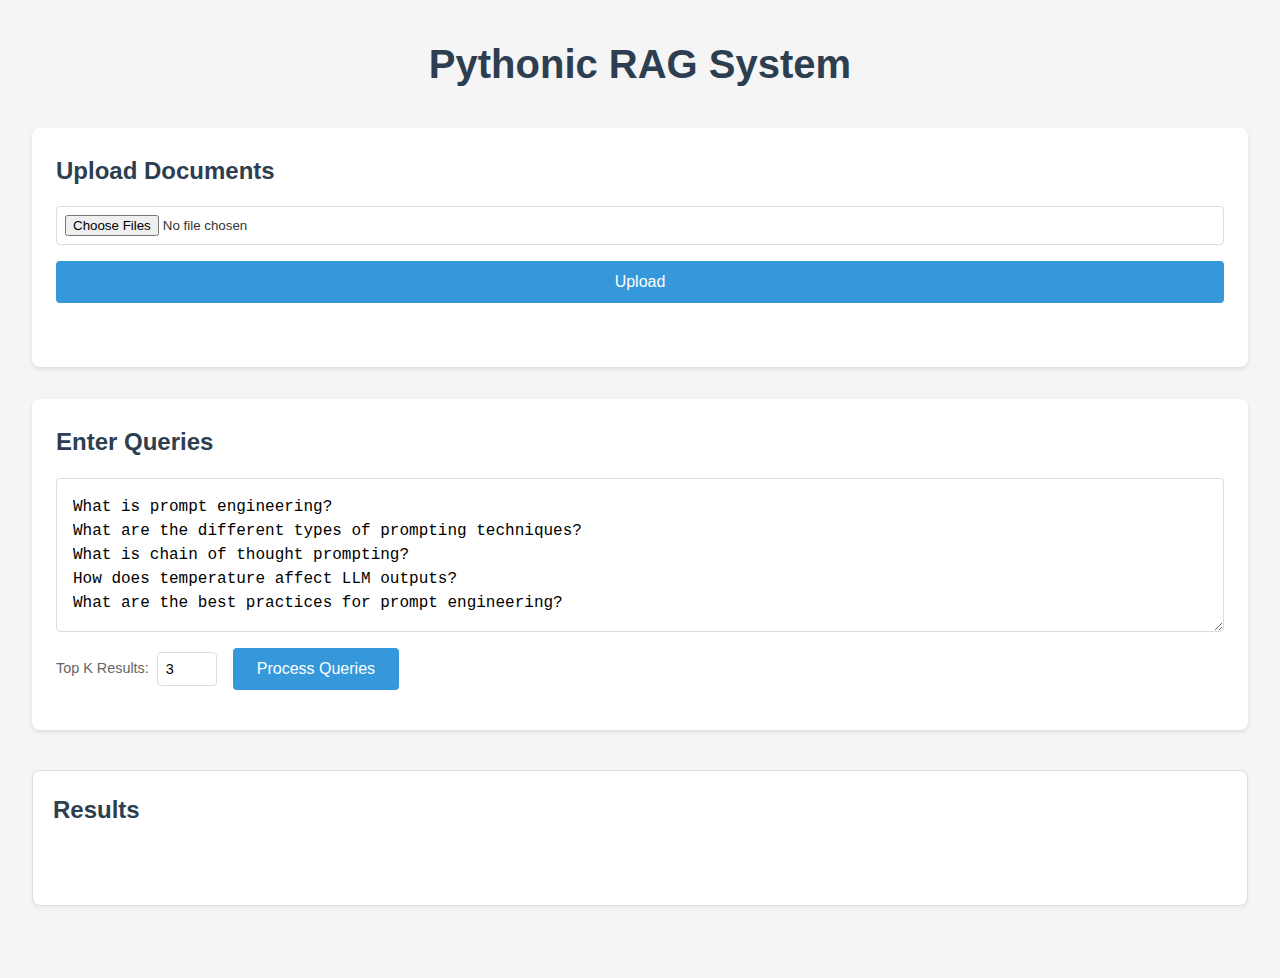
<file: 02_Embeddings_and_RAG/aimakerspace/web_ui/index.html>
<!DOCTYPE html>
<html lang="en">
<head>
    <meta charset="UTF-8">
    <meta name="viewport" content="width=device-width, initial-scale=1.0">
    <title>Pythonic RAG System</title>
    <link rel="stylesheet" href="css/styles.css">
    <script src="https://cdn.plot.ly/plotly-latest.min.js"></script>
</head>
<body>
    <div class="container">
        <header>
            <h1>Pythonic RAG System</h1>
        </header>

        <section class="upload-section">
            <h2>Upload Documents</h2>
            <div class="upload-container">
                <input type="file" id="documentUpload" multiple>
                <button id="uploadButton" class="primary-button">Upload</button>
                <div id="uploadProgress" class="progress-bar hidden">
                    <div class="progress-fill"></div>
                </div>
                <div id="uploadStatus" class="status-message"></div>
            </div>
        </section>

        <section class="query-section">
            <h2>Enter Queries</h2>
            <div class="query-container">
                <textarea id="queryInput" rows="5" placeholder="Enter your queries (one per line)"></textarea>
                <div class="query-controls">
                    <div class="top-k-control">
                        <label for="topKInput">Top K Results:</label>
                        <input type="number" id="topKInput" value="3" min="1" max="10">
                    </div>
                    <button id="processButton" class="primary-button">Process Queries</button>
                </div>
                <progress id="progressBar" value="0" max="100" style="display: none;"></progress>
                <div id="statusMessage" class="status-message" style="display: none;"></div>
            </div>
        </section>

        <section class="results-section">
            <h2>Results</h2>
            <div id="resultsContainer">
                <!-- Charts and results will be dynamically added here -->
            </div>
        </section>

        <!-- Error Modal -->
        <div id="errorModal" class="modal hidden">
            <div class="modal-content">
                <span class="close-button">&times;</span>
                <h2>Error</h2>
                <p id="errorMessage"></p>
            </div>
        </div>
    </div>

    <script type="module" src="js/main.js"></script>
</body>
</html>
</file>
<file: 02_Embeddings_and_RAG/aimakerspace/web_ui/css/styles.css>
/* Reset and Base Styles */
* {
    margin: 0;
    padding: 0;
    box-sizing: border-box;
}

body {
    font-family: -apple-system, BlinkMacSystemFont, 'Segoe UI', Roboto, Oxygen, Ubuntu, Cantarell, sans-serif;
    line-height: 1.6;
    color: #333;
    background-color: #f5f5f5;
}

.container {
    max-width: 1600px;
    margin: 0 auto;
    padding: 2rem;
}

/* Header Styles */
header {
    text-align: center;
    margin-bottom: 2rem;
}

header h1 {
    color: #2c3e50;
    font-size: 2.5rem;
}

/* Section Styles */
section {
    background: white;
    border-radius: 8px;
    padding: 1.5rem;
    margin-bottom: 2rem;
    box-shadow: 0 2px 4px rgba(0, 0, 0, 0.1);
}

h2 {
    color: #2c3e50;
    margin-bottom: 1rem;
    font-size: 1.5rem;
}

h3 {
    color: #34495e;
    margin-bottom: 1rem;
    font-size: 1.2rem;
}

/* Upload Section */
.upload-container {
    display: flex;
    flex-direction: column;
    gap: 1rem;
}

input[type="file"] {
    padding: 0.5rem;
    border: 1px solid #ddd;
    border-radius: 4px;
}

/* Query Section */
.query-section {
    margin-bottom: 2rem;
    padding: 1.5rem;
    background: #fff;
    border-radius: 8px;
    box-shadow: 0 2px 4px rgba(0, 0, 0, 0.1);
}

.query-container {
    display: flex;
    flex-direction: column;
    gap: 1rem;
}

#queryInput {
    width: 100%;
    padding: 1rem;
    border: 1px solid #ddd;
    border-radius: 4px;
    font-size: 1rem;
    line-height: 1.5;
    resize: vertical;
}

.query-controls {
    display: flex;
    align-items: center;
    gap: 1rem;
    margin-bottom: 1rem;
}

.top-k-control {
    display: flex;
    align-items: center;
    gap: 0.5rem;
}

.top-k-control label {
    font-size: 0.9rem;
    color: #666;
    white-space: nowrap;
}

.top-k-control input {
    width: 60px;
    padding: 0.5rem;
    border: 1px solid #ddd;
    border-radius: 4px;
    font-size: 0.9rem;
}

#progressBar {
    width: 100%;
    height: 20px;
    margin: 1rem 0;
    border-radius: 10px;
    background-color: #f0f0f0;
    border: none;
    -webkit-appearance: none;
    appearance: none;
}

#progressBar::-webkit-progress-bar {
    background-color: #f0f0f0;
    border-radius: 10px;
}

#progressBar::-webkit-progress-value {
    background-color: #4a90e2;
    border-radius: 10px;
    transition: width 0.3s ease;
}

#progressBar::-moz-progress-bar {
    background-color: #4a90e2;
    border-radius: 10px;
    transition: width 0.3s ease;
}

#statusMessage {
    padding: 0.5rem;
    margin-top: 0.5rem;
    color: #666;
    font-size: 0.9rem;
    text-align: center;
    background-color: #f9f9f9;
    border-radius: 4px;
    transition: all 0.3s ease;
}

#statusMessage.error {
    color: #d32f2f;
    background-color: #ffebee;
}

#statusMessage.success {
    color: #388e3c;
    background-color: #e8f5e9;
}

/* Button Styles */
.primary-button {
    background-color: #3498db;
    color: white;
    border: none;
    padding: 0.75rem 1.5rem;
    border-radius: 4px;
    cursor: pointer;
    font-size: 1rem;
    transition: background-color 0.3s;
}

.primary-button:hover {
    background-color: #2980b9;
}

/* Progress Bar */
.progress-bar {
    width: 100%;
    height: 20px;
    background-color: #ecf0f1;
    border-radius: 10px;
    overflow: hidden;
}

.progress-fill {
    height: 100%;
    background-color: #2ecc71;
    width: 0%;
    transition: width 0.3s ease;
}

/* Status Messages */
.status-message {
    padding: 0.5rem;
    border-radius: 4px;
    margin-top: 0.5rem;
}

.status-message.success {
    background-color: #d4edda;
    color: #155724;
}

.status-message.error {
    background-color: #f8d7da;
    color: #721c24;
}

/* Results Section */
.database-results {
    margin-bottom: 2rem;
}

.results-container {
    display: flex;
    flex-direction: column;
    gap: 1rem;
}

.table-container {
    overflow-x: auto;
}

table {
    width: 100%;
    border-collapse: collapse;
    margin-bottom: 1rem;
}

th, td {
    padding: 0.75rem;
    text-align: left;
    border-bottom: 1px solid #ddd;
}

th {
    background-color: #f8f9fa;
    font-weight: 600;
}

/* Chart Container */
.chart-container {
    height: 400px;
    margin-top: 1rem;
}

/* Modal Styles */
.modal {
    display: none;
    position: fixed;
    top: 0;
    left: 0;
    width: 100%;
    height: 100%;
    background-color: rgba(0, 0, 0, 0.5);
    z-index: 1000;
}

.modal-content {
    position: relative;
    background-color: white;
    margin: 15% auto;
    padding: 2rem;
    width: 80%;
    max-width: 500px;
    border-radius: 8px;
    box-shadow: 0 4px 6px rgba(0, 0, 0, 0.1);
}

.close-button {
    position: absolute;
    top: 1rem;
    right: 1rem;
    font-size: 1.5rem;
    cursor: pointer;
}

/* Utility Classes */
.hidden {
    display: none;
}

/* Responsive Design */
@media (max-width: 768px) {
    .container {
        padding: 1rem;
    }

    .results-container {
        flex-direction: column;
    }

    .chart-container {
        height: 300px;
    }
}

.results-section {
    margin-top: 40px;
    margin-bottom: 40px;
    padding: 20px;
    background: #fff;
    border: 1px solid #ddd;
    border-radius: 8px;
    box-shadow: 0 2px 4px rgba(0,0,0,0.05);
    clear: both; /* Ensure it starts below the charts */
}

.results-section h3 {
    margin: 0 0 20px 0;
    padding-bottom: 10px;
    border-bottom: 2px solid #4a90e2;
    color: #2c3e50;
    font-size: 1.2rem;
}

.results-table {
    width: 100%;
    border-collapse: collapse;
    margin-bottom: 20px;
    font-size: 0.7rem;  /* Reduce font size by 50% */
}

.results-table th,
.results-table td {
    padding: 8px;
    text-align: left;
    border: 1px solid #ddd;
    font-size: 0.7rem;
    vertical-align: top;
    height: 200px; /* Fixed height for all cells */
}

.results-table th {
    background-color: #f5f5f5;
    font-weight: bold;
    font-size: 0.7rem;
    position: sticky;
    top: 0;
    z-index: 1;
    height: 30px;
    vertical-align: middle;
}

.results-table tr:hover {
    background-color: #f9f9f9;
}

.results-table td {
    height: auto;
    max-width: 300px;
    overflow: hidden;
    text-overflow: ellipsis;
    white-space: normal;  /* Changed from nowrap to normal */
}

.results-table td:nth-child(3) {  /* Response column */
    white-space: normal;
    max-width: 500px;
}

.context-cell,
.response-cell {
    max-height: none;
    overflow-y: auto;
}

.context-cell {
    scrollbar-width: thin;
    scrollbar-color: #cbd5e0 #f7fafc;
}

.context-cell::-webkit-scrollbar {
    width: 8px;
}

.context-cell::-webkit-scrollbar-track {
    background: #f7fafc;
    border-radius: 4px;
}

.context-cell::-webkit-scrollbar-thumb {
    background-color: #cbd5e0;
    border-radius: 4px;
    border: 2px solid #f7fafc;
}

.context-cell::-webkit-scrollbar-thumb:hover {
    background-color: #a0aec0;
}

.results-table td.context-cell {
    overflow-y: auto;
    word-break: break-word;
    display: block;
    background-color: #fff;
}

.context-content {
    font-size: 0.9em;
    line-height: 1.6;
    padding-right: 8px;
}

.chunk-info {
    display: flex;
    gap: 15px;
    font-size: 0.85em;
    color: #666;
    margin-bottom: 8px;
    padding: 4px 8px;
    background-color: #f8f9fa;
    border-radius: 4px;
}

.chunk-info span {
    white-space: nowrap;
}

.chunk-content {
    margin-top: 8px;
}

.context-cell code {
    background-color: #f0f0f0;
    padding: 2px 4px;
    border-radius: 3px;
    font-family: monospace;
}

.context-cell strong {
    color: #2c5282;
}

.context-cell em {
    color: #718096;
}

.context-cell mark {
    background-color: #fefcbf;
    padding: 1px 2px;
}

/* Make the context column wider */
.results-table td:nth-child(5) {
    width: 35%;
}

/* Adjust other columns to be more compact */
.results-table td:nth-child(1),
.results-table td:nth-child(2) {
    width: 15%;
}

.results-table td:nth-child(3),
.results-table td:nth-child(4) {
    width: 10%;
}

.response-cell {
    max-width: 400px;
    max-height: 100px; /* Match the row height */
    overflow-y: auto;
    padding: 10px !important;
    white-space: pre-wrap;
    word-break: break-word;
}

.response-content {
    font-size: 0.9em;
    line-height: 1.6;
    color: #2d3748;
    padding-right: 5px; /* Add space for scrollbar */
}

.response-content strong {
    color: #2c5282;
    font-weight: 600;
}

.response-content em {
    color: #718096;
    font-style: italic;
}

.response-content code {
    background-color: #f0f0f0;
    padding: 2px 4px;
    border-radius: 3px;
    font-family: monospace;
    font-size: 0.9em;
    color: #1a202c;
}

.response-content mark {
    background-color: #fefcbf;
    padding: 1px 2px;
    border-radius: 2px;
}

/* Update column widths to accommodate both context and response */
.results-table td:nth-child(5),
.results-table td:nth-child(6) {
    width: 30%;  /* Adjust both context and response columns to be equal width */
}

.results-table td:nth-child(1),
.results-table td:nth-child(2) {
    width: 15%;
}

.results-table td:nth-child(3),
.results-table td:nth-child(4) {
    width: 10%;
}

/* Add subtle hover effect for response cells */
.response-cell:hover {
    background-color: #f5f5f5;
    transition: background-color 0.2s ease;
}

/* Add a subtle border to separate responses */
.response-content {
    border-left: 3px solid #e2e8f0;
    padding-left: 10px;
    margin: 5px 0;
}

.table-scroll-container {
    width: 100%;
    overflow-x: auto;
    margin-top: 20px;
    position: relative;
    clear: both;
}

/* Webkit scrollbar styling */
.table-scroll-container::-webkit-scrollbar {
    height: 8px;
}

.table-scroll-container::-webkit-scrollbar-track {
    background: #f7fafc;
    border-radius: 4px;
}

.table-scroll-container::-webkit-scrollbar-thumb {
    background-color: #cbd5e0;
    border-radius: 4px;
    border: 2px solid #f7fafc;
}

.table-scroll-container::-webkit-scrollbar-thumb:hover {
    background-color: #a0aec0;
}

/* Ensure the table takes full width of the container */
.table-scroll-container .results-table {
    min-width: 100%;
    /* Set a minimum width to ensure horizontal scroll appears when needed */
    min-width: 1200px;
}

/* Keep headers visible when scrolling horizontally */
.results-table thead th {
    position: sticky;
    top: 0;
    background-color: #f8f9fa;
    z-index: 1;
}

/* Adjust column widths for better content display */
.results-table td:nth-child(1) { /* Query */
    min-width: 200px;
    max-width: 300px;
    height: 100px;
}

.results-table td:nth-child(2) { /* Method */
    min-width: 100px;
    max-width: 150px;
    height: 100px;
}

.results-table td:nth-child(3), /* Search Time */
.results-table td:nth-child(4) { /* Score */
    min-width: 100px;
    max-width: 120px;
    height: 100px;
}

.results-table td:nth-child(5), /* Context */
.results-table td:nth-child(6) { /* Response */
    min-width: 300px;
    max-width: 400px;
    height: 100px;
}

.results-table td {
    height: 100px;
}

.charts-section {
    margin-bottom: 40px;
    padding: 20px;
    background: #fff;
    border: 1px solid #ddd;
    border-radius: 8px;
    box-shadow: 0 2px 4px rgba(0,0,0,0.05);
}

.charts-section h3 {
    margin: 0 0 20px 0;
    padding-bottom: 10px;
    border-bottom: 2px solid #4a90e2;
    color: #2c3e50;
    font-size: 1.2rem;
}

.chart-container {
    width: 100%;
    margin-bottom: 30px;
    padding: 15px;
    background: #fff;
    border: 1px solid #eee;
    border-radius: 6px;
}

/* Results section styling */
.results-section {
    margin-top: 40px;
    margin-bottom: 40px;
    padding: 20px;
    background: #fff;
    border: 1px solid #ddd;
    border-radius: 8px;
    box-shadow: 0 2px 4px rgba(0,0,0,0.05);
    clear: both; /* Ensure it starts below the charts */
}

.results-section h3 {
    margin: 0 0 20px 0;
    padding-bottom: 10px;
    border-bottom: 2px solid #4a90e2;
    color: #2c3e50;
    font-size: 1.2rem;
}

/* Container for all results */
#resultsContainer {
    display: flex;
    flex-direction: column;
    gap: 40px;
    padding: 20px;
}

/* Table container */
.table-scroll-container {
    width: 100%;
    overflow-x: auto;
    margin-top: 20px;
    position: relative;
    clear: both;
}

.scores-cell {
    min-width: 120px;
    max-width: 200px;
    white-space: normal;
    word-wrap: break-word;
    font-family: monospace;
    background-color: #f8f9fa;
}

.scores-cell:hover {
    background-color: #e9ecef;
}

/* Style the scrollbars for Context and Response cells */
.context-cell,
.response-cell {
    scrollbar-width: thin;
    scrollbar-color: #cbd5e0 #f7fafc;
}

.context-cell::-webkit-scrollbar,
.response-cell::-webkit-scrollbar {
    width: 6px;
}

.context-cell::-webkit-scrollbar-track,
.response-cell::-webkit-scrollbar-track {
    background: #f7fafc;
    border-radius: 3px;
}

.context-cell::-webkit-scrollbar-thumb,
.response-cell::-webkit-scrollbar-thumb {
    background-color: #cbd5e0;
    border-radius: 3px;
    border: 2px solid #f7fafc;
}

.context-cell::-webkit-scrollbar-thumb:hover,
.response-cell::-webkit-scrollbar-thumb:hover {
    background-color: #a0aec0;
}

/* Ensure content is properly formatted within scrollable areas */
.context-content,
.response-content {
    font-size: 0.9em;
    line-height: 1.4;
    padding-right: 5px; /* Add space for scrollbar */
}

/* Keep other columns at fixed height without scroll */
.results-table td:not(.context-cell):not(.response-cell) {
    overflow: hidden;
    text-overflow: ellipsis;
}

/* Update specific column widths */
.results-table td:nth-child(1) { /* Query */
    min-width: 200px;
    max-width: 300px;
    height: 100px;
}

.results-table td:nth-child(2) { /* Method */
    min-width: 100px;
    max-width: 150px;
    height: 100px;
}

.results-table td:nth-child(3), /* Search Time */
.results-table td:nth-child(4) { /* Scores */
    min-width: 100px;
    max-width: 120px;
    height: 100px;
}

.results-table td:nth-child(5), /* Context */
.results-table td:nth-child(6) { /* Response */
    min-width: 300px;
    max-width: 400px;
    height: 100px;
}

.results-table td {
    height: 100px;
}
</file>
